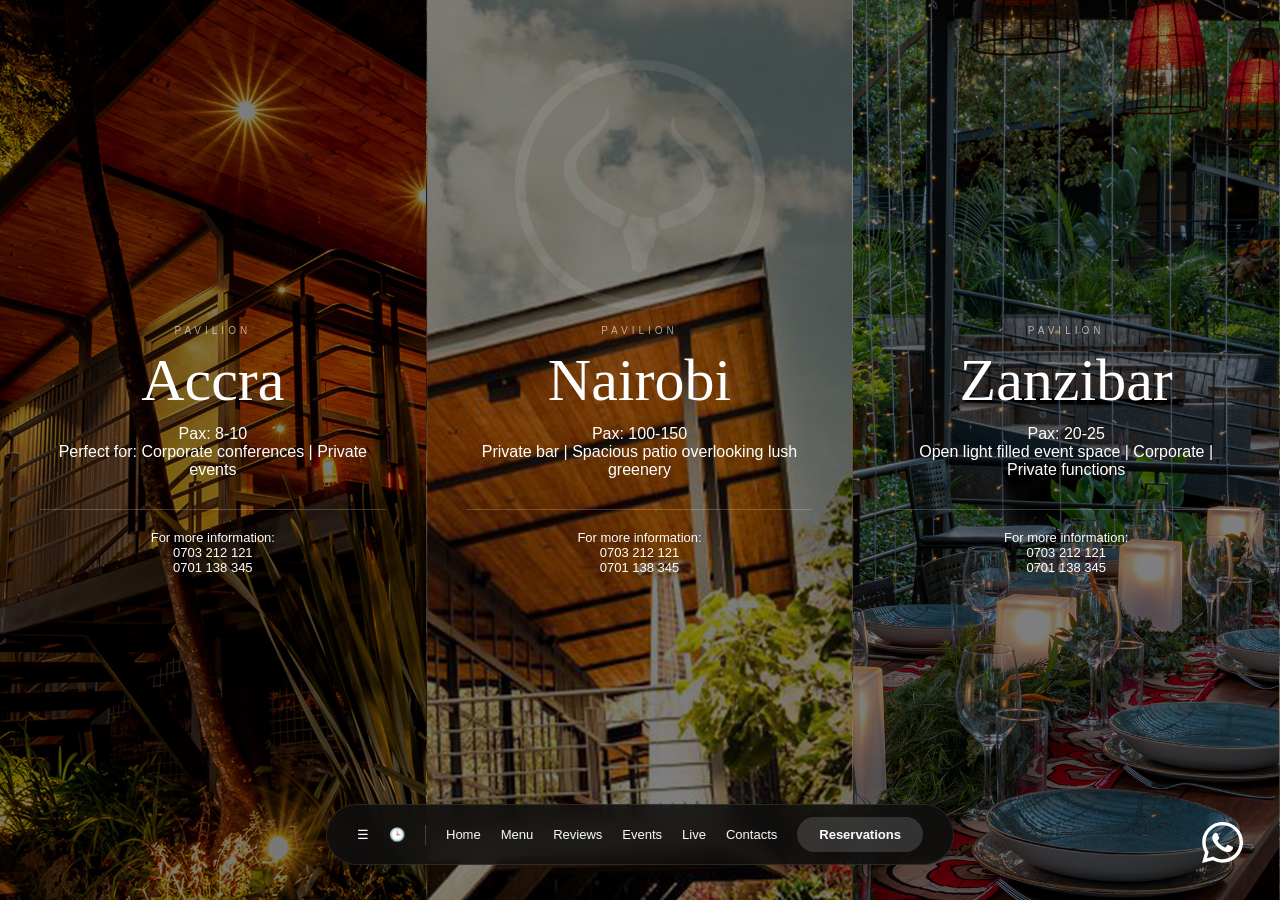
<file: events.html>
<!DOCTYPE html>
<html>
<head>
    <title>Ankole Grill | Events</title>
    <link rel="stylesheet" href="style.css">
</head>
<body>

    <div class="events-container">
        
        <div id="sidebar" class="sidebar">
            <a href="story.html">Our Story</a>
            <a href="careers.html">Careers</a>
            <a href="gallery.html">Gallery</a>
          
        </div>

         <div id="hours-popup" class="hours-box">
            <h3>Opening Hours</h3>
            <div class="branch-hours">
                <strong>Kitisuru</strong>
                <p>Mon - Sun</p>
                <p>9.00am - 11.00pm</p>
            </div>
            <div class="branch-hours">
                <strong>Kilimani</strong>
                <p>Mon - Sun</p>
                <p>7.30am - 11.00pm</p>
            </div>
        </div> 




           <div class="center-content">
            <img src="images/65c0b0524cdc940f7455af22_logo.svg" class="my-logo">
            
        </div>

        <div class="event-panel accra-bg">
            <div class="panel-content">
                <p class="pavilion-tag">pavilion</p>
                <h2 class="panel-title">Accra</h2>
                <div class="panel-details">
                    <p>Pax: 8-10</p>
                    <p>Perfect for: Corporate conferences | Private events</p>
                </div>
                <div class="panel-contact">
                    <p>For more information:</p>
                    <p>0703 212 121</p>
                    <p>0701 138 345</p>
                </div>
            </div>
        </div>

        <div class="event-panel nairobi-bg">
            <div class="panel-content">
                <p class="pavilion-tag">pavilion</p>
                <h2 class="panel-title">Nairobi</h2>
                <div class="panel-details">
                    <p>Pax: 100-150</p>
                    <p>Private bar | Spacious patio overlooking lush greenery</p>
                </div>
                <div class="panel-contact">
                    <p>For more information:</p>
                    <p>0703 212 121</p>
                    <p>0701 138 345</p>
                </div>
            </div>
        </div>

        <div class="event-panel zanzibar-bg">
            <div class="panel-content">
                <p class="pavilion-tag">pavilion</p>
                <h2 class="panel-title">Zanzibar</h2>
                <div class="panel-details">
                    <p>Pax: 20-25</p>
                    <p>Open light filled event space | Corporate | Private functions</p>
                </div>
                <div class="panel-contact">
                    <p>For more information:</p>
                    <p>0703 212 121</p>
                    <p>0701 138 345</p>
                </div>
            </div>
        </div>

        <nav class="bottom-bar">
            <a href="#" onclick="toggleMenu()">☰</a>
            <a href="#" onclick="toggleHours()">🕒</a>
            <div class="nav-divider"></div>
            <a href="index.html">Home</a>
            <a href="menu.html">Menu</a>
            <a href="reviews.html">Reviews</a>
            <a href="events.html">Events</a>
            <a href="Live.html">Live</a>
            <a href="contacts.html">Contacts</a>
            <a href="reservations.html" class="btn-box">Reservations</a>
        </nav>

        <a href="#" class="whatsapp-btn">
         <img src="images/whatsapp.svg">
        </a>
    </div>

    <script>
        function toggleMenu() {
            var m = document.getElementById("sidebar");
            document.getElementById("hours-popup").style.display = "none";
            m.style.display = (m.style.display === "flex") ? "none" : "flex";
        }
        function toggleHours() {
            var h = document.getElementById("hours-popup");
            document.getElementById("sidebar").style.display = "none";
            h.style.display = (h.style.display === "block") ? "none" : "block";
        }
    </script>
</body>
</html>
</file>
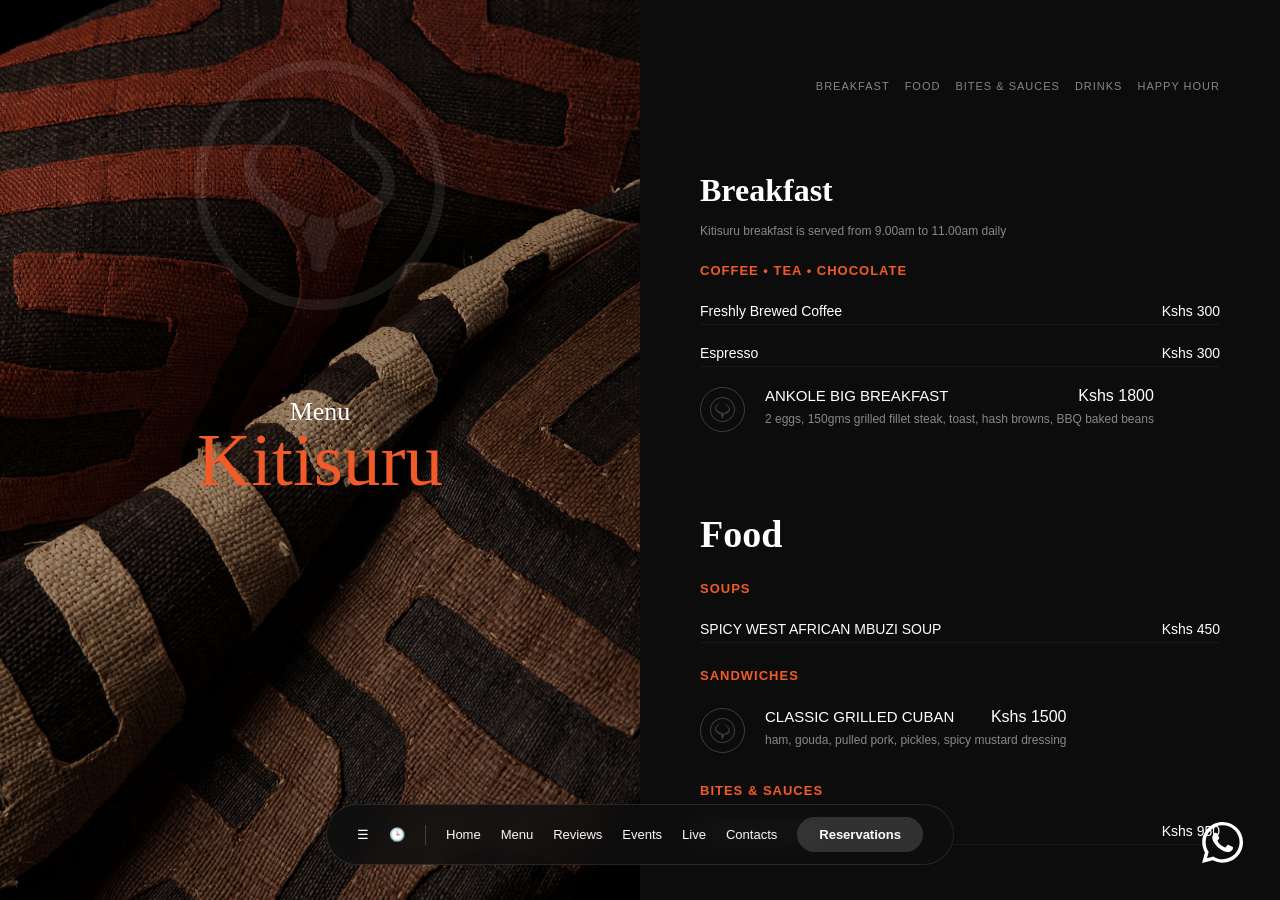
<file: kilimani.html>
<!DOCTYPE html>
<html>
<head>
    <title>Ankole Grill | Kitisuru Menu</title>
    <link rel="stylesheet" href="style.css">
</head>
<body>

    <div class="menu-detail-container">
        
        <div id="sidebar" class="sidebar">
            <a href="story.html">Our Story</a>
            <a href="careers.html">Careers</a>
            <a href="gallery.html">Gallery</a>
        </div>

         <div id="hours-popup" class="hours-box">
            <h3>Opening Hours</h3>
            <div class="branch-hours">
                <strong>Kitisuru</strong>
                <p>Mon - Sun</p>
                <p>9.00am - 11.00pm</p>
            </div>
            <div class="branch-hours">
                <strong>Kilimani</strong>
                <p>Mon - Sun</p>
                <p>7.30am - 11.00pm</p>
            </div>
        </div> 

        <div class="side-visual">
            
            <div class="center-content">
            <img src="images/65c0b0524cdc940f7455af22_logo.svg" class="my-logo">
           </div>
           
            <div class="side-branding">
                <p>Menu</p>
                <h2 class="orange-title">Kitisuru</h2>
            </div>
        </div>

        <div class="menu-scroll-list">
            <nav class="top-categories">
                <a href="#breakfast-sec">Breakfast</a>
                <a href="#food-sec">Food</a>
                <a href="#bites-sec">Bites & Sauces</a>
                <a href="#drinks-sec">Drinks</a>
                <a href="#happy-sec">Happy Hour</a>
            </nav>

            <div class="list-content">
                <h3 id="breakfast-sec">Breakfast</h3>
                <p class="serving-info">Kitisuru breakfast is served from 9.00am to 11.00am daily</p>
                <p class="orange-subtitle">COFFEE • TEA • CHOCOLATE</p>
                
                <div class="price-row"><span>Freshly Brewed Coffee</span><span>Kshs 300</span></div>
                <div class="price-row"><span>Espresso</span><span>Kshs 300</span></div>

                <div class="menu-item">
                    <div class="item-header">
                        <div class="icon-circle"><img src="images/65c0b0524cdc940f7455af22_logo.svg"></div>
                        <div class="item-main">
                            <div class="item-name-row">
                                <span class="item-title">ANKOLE BIG BREAKFAST</span>
                                <span class="item-price">Kshs 1800</span>
                            </div>
                            <p class="item-description">2 eggs, 150gms grilled fillet steak, toast, hash browns, BBQ baked beans</p>
                        </div>
                    </div>
                </div>

                <h2 id="food-sec" class="category-header">Food</h2>
                <h4 class="orange-label">SOUPS</h4>
                <div class="price-row"><span>SPICY WEST AFRICAN MBUZI SOUP</span><span>Kshs 450</span></div>
                
                <h4 class="orange-label">SANDWICHES</h4>
                <div class="menu-item">
                    <div class="item-header">
                        <div class="icon-circle"><img src="images/65c0b0524cdc940f7455af22_logo.svg"></div>
                        <div class="item-main">
                            <div class="item-name-row">
                                <span class="item-title">CLASSIC GRILLED CUBAN</span>
                                <span class="item-price">Kshs 1500</span>
                            </div>
                            <p class="item-description">ham, gouda, pulled pork, pickles, spicy mustard dressing</p>
                        </div>
                    </div>
                </div>

                <h4 id="bites-sec" class="orange-label">BITES & SAUCES</h4>
                <div class="price-row"><span>CHICKEN WINGS</span><span>Kshs 950</span></div>

                <h2 id="drinks-sec" class="category-header">Drinks</h2>
                <h4 class="orange-label">FRESH JUICES</h4>
                <div class="price-row"><span>TREE TOMATO</span><span>Kshs 700</span></div>
                <div class="price-row"><span>MANGO</span><span>Kshs 700</span></div>

                <h2 id="happy-sec" class="category-header">Happy Hour</h2>
                <p class="serving-info">EVERY DAY FROM 4.00PM - 7.00PM</p>
                <div class="menu-item">
                    <div class="item-header">
                        <div class="icon-circle"><img src="images/65c0b0524cdc940f7455af22_logo.svg"></div>
                        <div class="item-main">
                            <div class="item-name-row">
                                <span class="item-title">THE PRINCESS NGURU</span>
                                <span class="item-price">Kshs 750</span>
                            </div>
                            <p class="item-description">white rum, raspberry puree, sukari nguru, lime, mint</p>
                        </div>
                    </div>
                </div>
            </div>
        </div>

        <nav class="bottom-bar">
            <a href="#" onclick="toggleMenu()">☰</a>
            <a href="#" onclick="toggleHours()">🕒</a>
            <div class="nav-divider"></div>
            <a href="index.html">Home</a>
            <a href="menu.html">Menu</a>
            <a href="reviews.html">Reviews</a>
            <a href="events.html">Events</a>
            <a href="Live.html">Live</a>
            <a href="contacts.html">Contacts</a>
            <a href="reservations.html" class="btn-box">Reservations</a>
        </nav>

        <a href="#" class="whatsapp-btn">
            <img src="images/whatsapp.svg">
        </a>
    </div>

    <script>
        function toggleMenu() {
            var m = document.getElementById("sidebar");
            document.getElementById("hours-popup").style.display = "none";
            m.style.display = (m.style.display === "flex") ? "none" : "flex";
        }
        function toggleHours() {
            var h = document.getElementById("hours-popup");
            document.getElementById("sidebar").style.display = "none";
            h.style.display = (h.style.display === "block") ? "none" : "block";
        }
    </script>
</body>
</html>
</file>
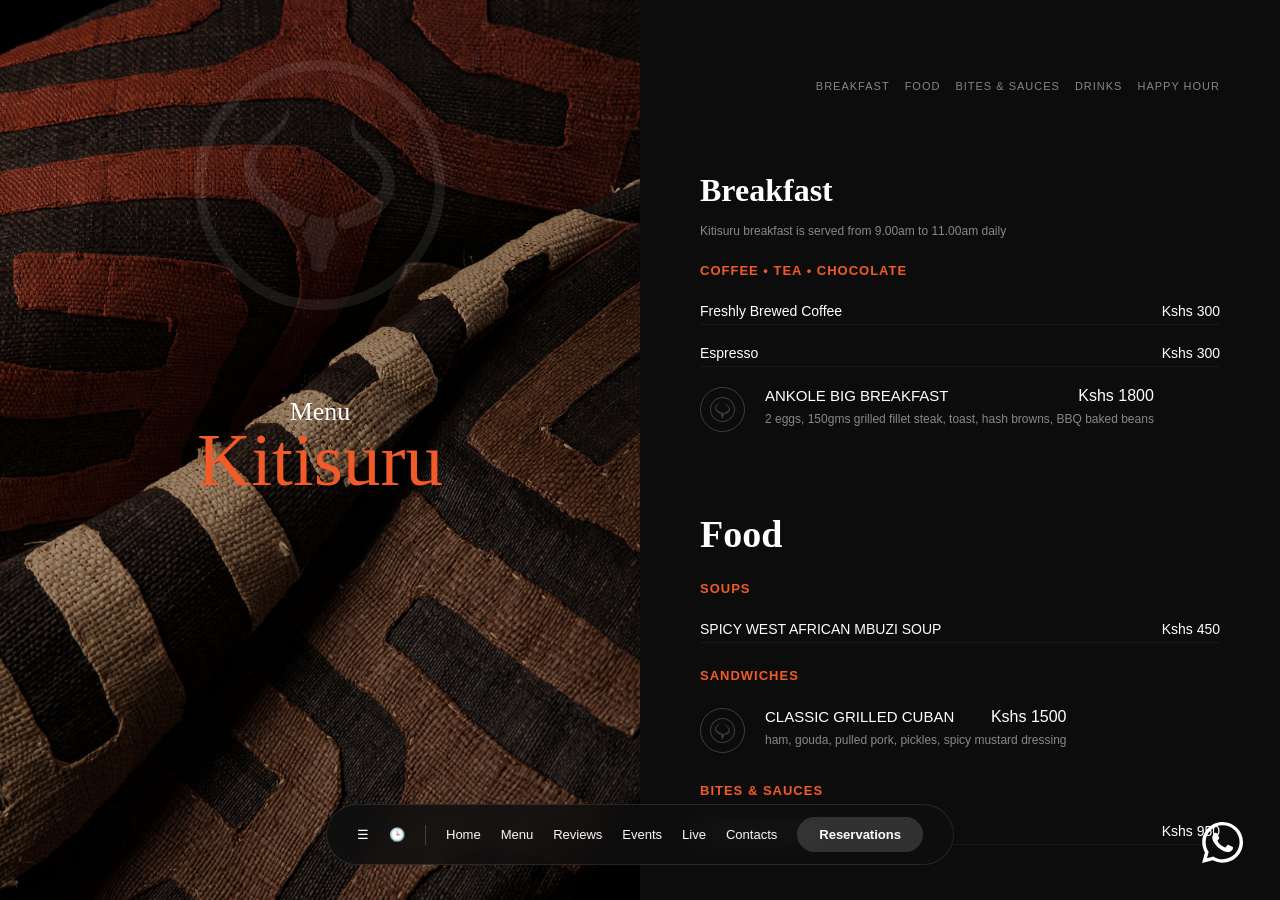
<file: kitisuru.html>
<!DOCTYPE html>
<html>
<head>
    <title>Ankole Grill | Kitisuru Menu</title>
    <link rel="stylesheet" href="style.css">
</head>
<body>

    <div class="menu-detail-container">
        
        <div id="sidebar" class="sidebar">
            <a href="story.html">Our Story</a>
            <a href="careers.html">Careers</a>
            <a href="gallery.html">Gallery</a>
            
        </div>

         <div id="hours-popup" class="hours-box">
            <h3>Opening Hours</h3>
            <div class="branch-hours">
                <strong>Kitisuru</strong>
                <p>Mon - Sun</p>
                <p>9.00am - 11.00pm</p>
            </div>
            <div class="branch-hours">
                <strong>Kilimani</strong>
                <p>Mon - Sun</p>
                <p>7.30am - 11.00pm</p>
            </div>
        </div> 


        <div class="side-visual">
              <div class="center-content">
            <img src="images/65c0b0524cdc940f7455af22_logo.svg" class="my-logo">
           
        </div>

            <div class="side-branding">
                <p>Menu</p>
                <h2 class="orange-title">Kitisuru</h2>
            </div>
        </div>

        <div class="menu-scroll-list">
            <nav class="top-categories">
                <a href="#breakfast-sec">Breakfast</a>
                <a href="#food-sec">Food</a>
                <a href="#bites-sec">Bites & Sauces</a>
                <a href="#drinks-sec">Drinks</a>
                <a href="#happy-sec">Happy Hour</a>
            </nav>

            <div class="list-content">
                <h3 id="breakfast-sec">Breakfast</h3>
                <p class="serving-info">Kitisuru breakfast is served from 9.00am to 11.00am daily</p>
                <p class="orange-subtitle">COFFEE • TEA • CHOCOLATE</p>
                
                <div class="price-row"><span>Freshly Brewed Coffee</span><span>Kshs 300</span></div>
                <div class="price-row"><span>Espresso</span><span>Kshs 300</span></div>

                <div class="menu-item">
                    <div class="item-header">
                        <div class="icon-circle"><img src="images/65c0b0524cdc940f7455af22_logo.svg"></div>
                        <div class="item-main">
                            <div class="item-name-row">
                                <span class="item-title">ANKOLE BIG BREAKFAST</span>
                                <span class="item-price">Kshs 1800</span>
                            </div>
                            <p class="item-description">2 eggs, 150gms grilled fillet steak, toast, hash browns, BBQ baked beans</p>
                        </div>
                    </div>
                </div>

                <h2 id="food-sec" class="category-header">Food</h2>
                <h4 class="orange-label">SOUPS</h4>
                <div class="price-row"><span>SPICY WEST AFRICAN MBUZI SOUP</span><span>Kshs 450</span></div>
                
                <h4 class="orange-label">SANDWICHES</h4>
                <div class="menu-item">
                    <div class="item-header">
                        <div class="icon-circle"><img src="images/65c0b0524cdc940f7455af22_logo.svg"></div>
                        <div class="item-main">
                            <div class="item-name-row">
                                <span class="item-title">CLASSIC GRILLED CUBAN</span>
                                <span class="item-price">Kshs 1500</span>
                            </div>
                            <p class="item-description">ham, gouda, pulled pork, pickles, spicy mustard dressing</p>
                        </div>
                    </div>
                </div>

                <h4 id="bites-sec" class="orange-label">BITES & SAUCES</h4>
                <div class="price-row"><span>CHICKEN WINGS</span><span>Kshs 950</span></div>

                <h2 id="drinks-sec" class="category-header">Drinks</h2>
                <h4 class="orange-label">FRESH JUICES</h4>
                <div class="price-row"><span>TREE TOMATO</span><span>Kshs 700</span></div>
                <div class="price-row"><span>MANGO</span><span>Kshs 700</span></div>

                <h2 id="happy-sec" class="category-header">Happy Hour</h2>
                <p class="serving-info">EVERY DAY FROM 4.00PM - 7.00PM</p>
                <div class="menu-item">
                    <div class="item-header">
                        <div class="icon-circle"><img src="images/65c0b0524cdc940f7455af22_logo.svg"></div>
                        <div class="item-main">
                            <div class="item-name-row">
                                <span class="item-title">THE PRINCESS NGURU</span>
                                <span class="item-price">Kshs 750</span>
                            </div>
                            <p class="item-description">white rum, raspberry puree, sukari nguru, lime, mint</p>
                        </div>
                    </div>
                </div>
            </div>
        </div>

        <nav class="bottom-bar">
            <a href="#" onclick="toggleMenu()">☰</a>
            <a href="#" onclick="toggleHours()">🕒</a>
            <div class="nav-divider"></div>
            <a href="index.html">Home</a>
            <a href="menu.html">Menu</a>
            <a href="reviews.html">Reviews</a>
            <a href="events.html">Events</a>
            <a href="Live.html">Live</a>
            <a href="contacts.html">Contacts</a>
            <a href="reservations.html" class="btn-box">Reservations</a>
        </nav>

        <a href="#" class="whatsapp-btn">
            <img src="images/whatsapp.svg">
        </a>
    </div>

    <script>
        function toggleMenu() {
            var m = document.getElementById("sidebar");
            document.getElementById("hours-popup").style.display = "none";
            m.style.display = (m.style.display === "flex") ? "none" : "flex";
        }
        function toggleHours() {
            var h = document.getElementById("hours-popup");
            document.getElementById("sidebar").style.display = "none";
            h.style.display = (h.style.display === "block") ? "none" : "block";
        }
    </script>
</body>
</html>
</file>
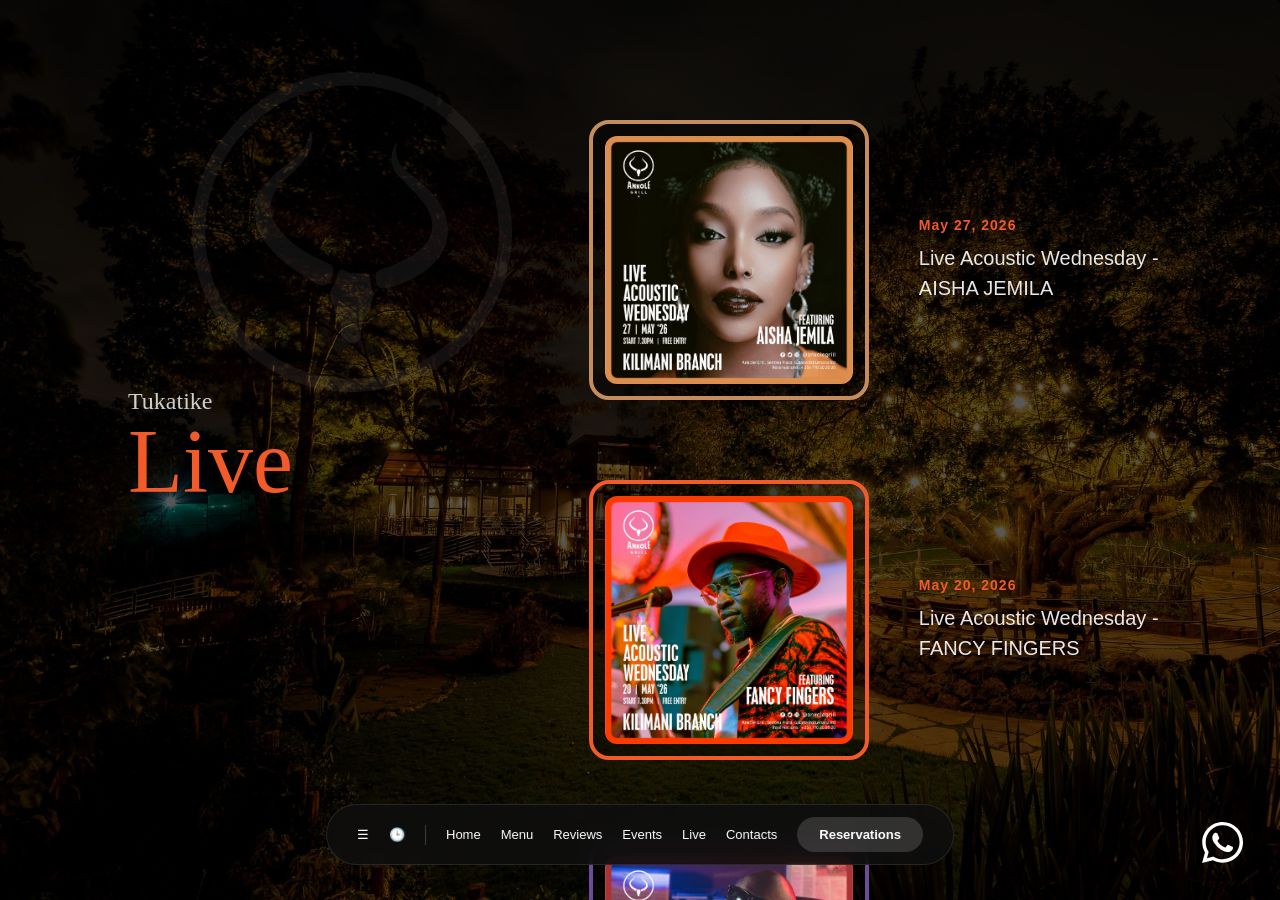
<file: Live.html>
<!DOCTYPE html>
<html>
<head>
    <title>Ankole Grill | Live</title>
    <link rel="stylesheet" href="style.css">
</head>
<body>
    <div class="live-wrapper">
        <div id="sidebar" class="sidebar">
            <a href="story.html">Our Story</a>
            <a href="careers.html">Careers</a>
            <a href="gallery.html">Gallery</a>
        </div>

          <div id="hours-popup" class="hours-box">
            <h3>Opening Hours</h3>
            <div class="branch-hours">
                <strong>Kitisuru</strong>
                <p>Mon - Sun</p>
                <p>9.00am - 11.00pm</p>
            </div>
            <div class="branch-hours">
                <strong>Kilimani</strong>
                <p>Mon - Sun</p>
                <p>7.30am - 11.00pm</p>
            </div>
        </div> 


        <div class="watermark">
            <img src="images/65c0b0524cdc940f7455af22_logo.svg">
        </div>

        <div class="live-main">
            <div class="branding-col">
                <p class="tuk-label">Tukatike</p>
                <h1 class="live-heading">Live</h1>
            </div>

            <div class="events-col">
                <div class="event-card">
                    <div class="poster-frame gold-border">
                        <img src="images/live1.jpg">
                    </div>
                    <div class="poster-text">
                        <p class="event-date">May 27, 2026</p>
                        <h3>Live Acoustic Wednesday - AISHA JEMILA</h3>
                    </div>
                </div>

                <div class="event-card">
                    <div class="poster-frame orange-border">
                        <img src="images/live2.jpg">
                    </div>
                    <div class="poster-text">
                        <p class="event-date">May 20, 2026</p>
                        <h3>Live Acoustic Wednesday - FANCY FINGERS</h3>
                    </div>
                </div>

                <div class="event-card">
                    <div class="poster-frame purple-border">
                        <img src="images/live3.jpg">
                    </div>
                    <div class="poster-text">
                        <p class="event-date">May 13, 2026</p>
                        <h3>Live Acoustic Wednesday - ...</h3>
                    </div>
                </div>
            </div>
        </div>

        <nav class="bottom-bar">
            <a href="#" onclick="toggleMenu()">☰</a>
            <a href="#" onclick="toggleHours()">🕒</a>
            <div class="nav-divider"></div>
            <a href="index.html">Home</a>
            <a href="menu.html">Menu</a>
            <a href="reviews.html">Reviews</a>
            <a href="events.html">Events</a>
            <a href="Live.html">Live</a>
            <a href="contacts.html">Contacts</a>
            <a href="#" class="btn-box">Reservations</a>
        </nav>

        <a href="index.html" class="whatsapp-btn">
           <img src="images/whatsapp.svg">
        </a>
    </div>

    <div id="hours-popup" class="hours-box">
        <h3>Opening Hours</h3>
        <div class="branch-hours">
            <strong>Kitisuru</strong>
            <p>9.00am - 11.00pm</p>
        </div>
        <div class="branch-hours">
            <strong>Kilimani</strong>
            <p>7.30am - 11.00pm</p>
        </div>
    </div>

    <script>
        function toggleMenu() {
            var m = document.getElementById("sidebar");
            document.getElementById("hours-popup").style.display = "none";
            m.style.display = (m.style.display === "flex") ? "none" : "flex";
        }

        function toggleHours() {
            var h = document.getElementById("hours-popup");
            document.getElementById("sidebar").style.display = "none";
            h.style.display = (h.style.display === "block") ? "none" : "block";
        }
    </script>
</body>
</html>
</file>
<file: style.css>
* {
    margin: 0;
    padding: 0;
    box-sizing: border-box;
    font-family: sans-serif;
}

html {
    scroll-behavior: smooth;
}

.main-box {
    height: 100vh;
    background: linear-gradient(rgba(0,0,0,0.3), rgba(0,0,0,0.3)), url('images/home.jpg') no-repeat center center/cover;
    display: flex;
    flex-direction: column;
    justify-content: center;
    align-items: center;
    position: relative;
}


    .my-logo { 
    position: absolute;
    
    top: 60px; 

    left: 50%;
    transform: translateX(-50%);
    
    width: 250px; 
    opacity: 0.15; 
    filter: brightness(0) invert(1);
    z-index: 5;
    pointer-events: none;
}


.big-text {
    color: #ffffff;
    font-size: 100px;
    font-weight: 100;
    opacity: 0.6;
    margin-top: -15px;
    text-shadow: 2px 2px 15px rgba(0, 0, 0, 0.4);
}

.split-screen {
    height: 100vh;
    display: flex;
    position: relative;
    width: 100%;
    overflow: hidden;
}

.left-side {
    width: 50%;
    height: 100%;
    background: linear-gradient(rgba(0,0,0,0.4), rgba(0,0,0,0.4)), url('images/left.jpg') no-repeat center center/cover;
    display: flex;
    justify-content: center;
    align-items: center;
}

.right-side {
    width: 50%;
    height: 100%;
    background: linear-gradient(rgba(0,0,0,0.4), rgba(0,0,0,0.4)), url('images/right.jpg') no-repeat center center/cover;
    display: flex;
    justify-content: center;
    align-items: center;
}

.content {
  display: flex;
    flex-direction: column;
    align-items: center;
    position: relative; /* Anchor for the absolute logo */
    z-index: 10;
}

.sub-text {
    font-family: serif;
    color: #F15A29; 
    font-size: 35px;
    margin-bottom: 5px;
}

.branch-name {
    font-size: 75px;
    font-weight: 400;
    color: #ffffff;
    letter-spacing: 2px;
}

.explore-link {
    color: #ffffff;
    text-decoration: none;
    font-size: 12px;
    display: block;
    margin-top: 10px;
    opacity: 0.8;
}

.menu-detail-container {
    height: 100vh;
    display: flex;
    background-color: #0c0c0c;
    overflow: hidden;
}

.side-visual {
    width: 50%;
    height: 100%;
    background: linear-gradient(rgba(0,0,0,0.3), rgba(0,0,0,0.3)), url('images/menu.jpg') no-repeat center center/cover;
    display: flex;
    justify-content: center;
    align-items: center;
    position: relative;
}

.side-branding {
    text-align: center;
    color: white;
}

.side-branding p {
    font-family: serif;
    font-size: 26px;
    margin-bottom: -10px;
}

.orange-title {
    color: #F15A29;
    font-size: 75px;
    font-weight: 300;
    font-family: serif;
}

.menu-scroll-list {
    width: 50%;
    height: 100%;
    overflow-y: auto;
    padding: 80px 60px;
    color: white;
    background-color: #0c0c0c;
}

.top-categories {
    display: flex;
    justify-content: flex-end;
    gap: 15px;
    margin-bottom: 60px;
}

.top-categories a {
    color: white;
    text-decoration: none;
    font-size: 11px;
    text-transform: uppercase;
    opacity: 0.5;
    letter-spacing: 1px;
}

.list-content h3 {
    font-family: serif;
    font-size: 32px;
    margin-bottom: 15px;
    padding-top: 20px;
}

.category-header {
    font-family: serif;
    font-size: 38px;
    color: white;
    margin: 60px 0 20px 0;
    padding-top: 20px;
}
.top-categories a:hover {
    opacity: 1;
    color: orange;
    transition: 0.3s;
}


html {
    scroll-behavior: smooth;
}

.serving-info {
    font-size: 12px;
    color: #888;
    margin-bottom: 5px;
}

.orange-subtitle, .orange-label {
    color: #F15A29;
    font-size: 13px;
    font-weight: bold;
    margin: 25px 0;
    letter-spacing: 1px;
}

.price-row {
    display: flex;
    justify-content: space-between;
    margin-bottom: 20px;
    font-size: 14px;
    border-bottom: 1px solid rgba(255,255,255,0.05);
    padding-bottom: 5px;
}

.menu-item {
    margin-bottom: 30px;
}

.item-header {
    display: flex;
    gap: 20px;
}

.icon-circle {
    width: 45px;
    height: 45px;
    border: 1px solid rgba(255, 255, 255, 0.2);
    border-radius: 50%;
    display: flex;
    justify-content: center;
    align-items: center;
    flex-shrink: 0;
}

.icon-circle img {
    width: 25px;
    opacity: 0.4;
    filter: brightness(0) invert(1);
}

.item-name-row {
    display: flex;
    justify-content: space-between;
    margin-bottom: 5px;
}

.item-title {
    font-size: 15px;
    font-weight: 500;
}

.item-description {
    font-size: 12px;
    color: #888;
    line-height: 1.5;
}


.menu-scroll-list::-webkit-scrollbar {
    width: 4px;
}

.menu-scroll-list::-webkit-scrollbar-thumb {
    background: #333;
    border-radius: 10px;
}


.hours-box {
    display: none;
    position: absolute;
    bottom: 90px;
    left: 50%;
    transform: translateX(-275px);
    background: white;
    padding: 25px;
    border-radius: 15px;
    width: 220px;
    z-index: 200;
    box-shadow: 0 10px 30px rgba(0,0,0,0.3);
}

.hours-box h3 {
    font-size: 16px;
    margin-bottom: 15px;
    color: #333;
}

.branch-hours {
    margin-bottom: 15px;
    text-align: left;
}

.branch-hours strong {
    display: block;
    font-size: 14px;
    color: #000;
}

.branch-hours p {
    font-size: 12px;
    color: #666;
    line-height: 1.4;
}

.sidebar {
    display: none;
    position: absolute;
    bottom: 90px;
    left: 50%;
    transform: translateX(-310px);
    background: rgba(0, 0, 0, 0.9);
    width: 180px;
    padding: 10px 0;
    border-radius: 10px;
    flex-direction: column;
    z-index: 100;
}

.sidebar a {
    color: white;
    text-decoration: none;
    padding: 12px 20px;
    font-size: 13px;
    border-bottom: 1px solid #222;
}

.bottom-bar {
    position: absolute;
    bottom: 35px;
    left: 50%;
    transform: translateX(-50%);
    background: rgba(10, 10, 10, 0.85);
    backdrop-filter: blur(10px);
    padding: 12px 30px;
    border-radius: 50px;
    display: flex;
    align-items: center;
    gap: 20px;
    z-index: 50;
    border: 1px solid rgba(255, 255, 255, 0.1);
}

.bottom-bar a {
    color: #ffffff;
    text-decoration: none;
    font-size: 13px;
}

.nav-divider {
    width: 1px;
    height: 20px;
    background: rgba(255, 255, 255, 0.2);
}

.btn, .btn-box {
    background: rgba(255, 255, 255, 0.15);
    padding: 10px 22px;
    border-radius: 25px;
    font-weight: bold;
    color: white;
    text-decoration: none;
}

.whatsapp-btn {
    position: absolute;
    bottom: 35px;
    right: 35px;
    width: 45px;
    height: 45px;
    z-index: 100;
}

.whatsapp-btn img {
    width: 100%;
}

.floating-logo {
    position: absolute;
    top: 50%;
    left: 50%;
    transform: translate(-50%, -100%);
    z-index: 10;
}

.floating-logo img {
    width: 150px;
    opacity: 0.3;
    filter: brightness(0) invert(1);
}
* {
    margin: 0;
    padding: 0;
    box-sizing: border-box;
    font-family: sans-serif;
}






.reviews-page {
    height: 100vh;
    background-color: #000;
    display: flex;
    flex-direction: column;
    justify-content: center;
    align-items: center;
    position: relative;
    color: white;
    text-align: center;
    overflow: hidden;
}

.logo-top img {
    width: 140px;
    opacity: 0.3;
    filter: brightness(0) invert(1);
    margin-bottom: 20px;
}

.reviews-title {
    font-family: serif;
    font-size: 45px;
    font-weight: 300;
    margin-bottom: 60px;
    letter-spacing: 2px;
}

.testimonial-box {
    position: relative;
    max-width: 900px;
    width: 90%;
    padding: 0 100px;
}

#review-container {
    transition: opacity 0.4s ease-in-out;
}

.review-text {
    font-size: 18px;
    line-height: 1.8;
    margin-bottom: 40px;
    font-weight: 300;
    font-style: italic;
}

.reviewer-name {
    font-weight: bold;
    font-size: 15px;
    margin-bottom: 5px;
    letter-spacing: 1px;
}

.reviewer-location {
    font-size: 12px;
    color: #F15A29;
    letter-spacing: 3px;
    font-weight: bold;
}

.quote-mark {
    position: absolute;
    color: #F15A29;
    font-size: 100px;
    font-family: serif;
    opacity: 0.8;
}

.open-quote {
    top: -50px;
    left: 20px;
}

.close-quote {
    bottom: -30px;
    right: 20px;
}

.nav-arrows {
    position: absolute;
    top: 50%;
    left: 0;
    right: 0;
    display: flex;
    justify-content: space-between;
    width: 100%;
    transform: translateY(-50%);
    pointer-events: none;
}

.arrow {
    font-size: 60px;
    color: rgba(255, 255, 255, 0.2);
    cursor: pointer;
    pointer-events: auto;
    padding: 0 20px;
    transition: 0.3s;
    user-select: none;
}

.arrow:hover {
    color: #F15A29;
}

/* Sidebar & Popups Alignment */
.sidebar {
    display: none;
    position: absolute;
    bottom: 90px;
    left: 50%;
    transform: translateX(-310px);
    background: rgba(0, 0, 0, 0.95);
    width: 180px;
    padding: 10px 0;
    border-radius: 12px;
    flex-direction: column;
    z-index: 100;
}

.hours-box {
    display: none;
    position: absolute;
    bottom: 90px;
    left: 50%;
    transform: translateX(-275px);
    background: white;
    padding: 25px;
    border-radius: 15px;
    width: 230px;
    z-index: 100;
    box-shadow: 0 10px 30px rgba(0,0,0,0.5);
    color: #333;
    text-align: left;
}

.events-container {
    height: 100vh;
    width: 100vw;
    display: flex;
    overflow: hidden;
    background: #000;
}

.event-panel {
    flex: 1;
    height: 100%;
    display: flex;
    justify-content: center;
    align-items: center;
    text-align: center;
    cursor: pointer;
    position: relative;
    transition: flex 0.6s cubic-bezier(0.25, 0.46, 0.45, 0.94);
    border-right: 1px solid rgba(255,255,255,0.1);
}

.event-panel.active {
    flex: 5;
}

.accra-bg { background: linear-gradient(rgba(0,0,0,0.5), rgba(0,0,0,0.5)), url('images/accra.jpg') center/cover; }
.nairobi-bg { background: linear-gradient(rgba(0,0,0,0.5), rgba(0,0,0,0.5)), url('images/nairobi_pavilion_2024.jpg') center/cover; }
.zanzibar-bg { background: linear-gradient(rgba(0,0,0,0.5), rgba(0,0,0,0.5)), url('images/Zanzibar.jpg') center/cover; }

.panel-content {
    color: white;
    width: 100%;
    padding: 0 40px;
}

.extra-info {
    opacity: 0;
    transform: translateY(20px);
    transition: 0.4s ease 0.3s;
    pointer-events: none;
}

.event-panel.active .extra-info {
    opacity: 1;
    transform: translateY(0);
    pointer-events: auto;
}

.pavilion-tag { font-size: 10px; letter-spacing: 4px; text-transform: uppercase; opacity: 0.6; }
.panel-title { font-family: serif; font-size: 60px; font-weight: 300; margin: 10px 0; }
.panel-contact { margin-top: 30px; border-top: 1px solid rgba(255,255,255,0.2); padding-top: 20px; font-size: 13px; }






* {
    margin: 0;
    padding: 0;
    box-sizing: border-box;
    font-family: sans-serif;
}

html {
    scroll-behavior: smooth;
}

.live-wrapper {
    height: 100vh;
    background: linear-gradient(rgba(0,0,0,0.65), rgba(0,0,0,0.65)), url('images/home.jpg') no-repeat center center/cover;
    display: flex;
    position: relative;
    overflow: hidden;
}

.watermark {
    position: absolute;
    top: 8%;
    left: 15%;
    opacity: 0.12;
    z-index: 1;
}

.watermark img {
    width: 320px;
    filter: brightness(0) invert(1);
}

.live-main {
    display: flex;
    width: 100%;
    height: 100%;
    z-index: 5;
    padding-left: 10%;
}

.branding-col {
    flex: 0.8;
    display: flex;
    flex-direction: column;
    justify-content: center;
    color: white;
}

.tuk-label {
    font-size: 24px;
    font-family: serif;
    margin-bottom: 5px;
    opacity: 0.8;
}

.live-heading {
    color: #F15A29;
    font-size: 90px;
    font-family: serif;
    font-weight: 300;
    margin-top: -10px;
}

.events-col {
    flex: 1.2;
    overflow-y: auto;
    padding: 120px 0;
    scrollbar-width: none;
}

.events-col::-webkit-scrollbar {
    display: none;
}

.event-card {
    display: flex;
    align-items: center;
    gap: 50px;
    margin-bottom: 80px;
}

.poster-frame {
    width: 280px;
    height: 280px;
    padding: 12px;
    border-radius: 20px;
    background: rgba(0,0,0,0.3);
    flex-shrink: 0;
}

.poster-frame img {
    width: 100%;
    height: 100%;
    object-fit: cover;
    border-radius: 12px;
}

.gold-border { border: 4px solid #c58d5d; }
.orange-border { border: 4px solid #F15A29; }
.purple-border { border: 4px solid #6b4c9a; }

.poster-text {
    color: white;
    max-width: 300px;
}

.event-date {
    color: #F15A29;
    font-size: 14px;
    margin-bottom: 10px;
    font-weight: bold;
    letter-spacing: 1px;
}

.poster-text h3 {
    font-size: 20px;
    font-weight: 300;
    line-height: 1.5;
    opacity: 0.9;
}

.bottom-bar {
    position: absolute;
    bottom: 35px;
    left: 50%;
    transform: translateX(-50%);
    background: rgba(10, 10, 10, 0.85);
    backdrop-filter: blur(10px);
    padding: 12px 30px;
    border-radius: 50px;
    display: flex;
    align-items: center;
    gap: 20px;
    z-index: 50;
    border: 1px solid rgba(255, 255, 255, 0.1);
}

.bottom-bar a {
    color: #ffffff;
    text-decoration: none;
    font-size: 13px;
}

.nav-divider {
    width: 1px;
    height: 20px;
    background: rgba(255, 255, 255, 0.2);
}

.btn-box {
    background: rgba(255, 255, 255, 0.15);
    padding: 10px 22px;
    border-radius: 25px;
    font-weight: bold;
    color: white;
    text-decoration: none;
}

.whatsapp-btn {
    position: absolute;
    bottom: 35px;
    right: 35px;
    width: 45px;
    height: 45px;
    z-index: 50;
}

.whatsapp-btn img {
    width: 100%;
}

.hours-box {
    display: none;
    position: absolute;
    bottom: 90px;
    left: 50%;
    transform: translateX(-275px);
    background: white;
    padding: 25px;
    border-radius: 15px;
    width: 220px;
    z-index: 200;
    box-shadow: 0 10px 30px rgba(0,0,0,0.3);
    color: #333;
}

.sidebar {
    display: none;
    position: absolute;
    bottom: 90px;
    left: 50%;
    transform: translateX(-310px);
    background: rgba(0, 0, 0, 0.9);
    width: 180px;
    padding: 10px 0;
    border-radius: 10px;
    flex-direction: column;
    z-index: 100;
}

.sidebar a {
    color: white;
    text-decoration: none;
    padding: 12px 20px;
    font-size: 13px;
    border-bottom: 1px solid #222;
}



* {
    margin: 0;
    padding: 0;
    box-sizing: border-box;
    font-family: sans-serif;
}

.contacts-page {
    height: 100vh;
    width: 100vw;
    background: linear-gradient(rgba(0,0,0,0.65), rgba(0,0,0,0.65)), url('images/home.jpg') no-repeat center center/cover;
    display: flex;
    justify-content: center;
    align-items: center; 
    position: relative;
    color: white;
}

.watermark-center {
    position: absolute;
    top: 60px;
    left: 50%;
    transform: translateX(-50%);
    opacity: 0.12;
}

.watermark-center img {
    width: 250px;
    filter: brightness(0) invert(1);
}

.contact-grid {
    display: flex;
    gap: 30px;
    z-index: 10;
    align-items: flex-start; 
}

.branch-card {
    border: 1px solid rgba(255, 255, 255, 0.4);
    padding: 40px;
    width: 350px;
    background: rgba(0, 0, 0, 0.1);
    height: auto; /* Card wraps around content */
}


.contact-grid .branch-card:first-child {
    min-height: 300px; 
}


.contact-grid .branch-card:last-child {
    min-height: 400px;
}

.branch-card h2 {
    font-family: serif;
    font-size: 32px;
    margin-bottom: 25px;
    font-weight: 300;
}

.info-line {
    font-size: 12px; 
    line-height: 1.6;
    margin-bottom: 2px;
    font-weight: 300;
    opacity: 0.9;
}

.info-line span {
    font-weight: 600;
}

.section-title {
    font-weight: bold;
    font-size: 12px;
    margin-top: 15px;
    margin-bottom: 5px;
}

.bottom-bar {
    position: absolute;
    bottom: 35px;
    left: 50%;
    transform: translateX(-50%);
    background: rgba(10, 10, 10, 0.85);
    backdrop-filter: blur(10px);
    padding: 12px 30px;
    border-radius: 50px;
    display: flex;
    align-items: center;
    gap: 20px;
    z-index: 50;
    border: 1px solid rgba(255, 255, 255, 0.1);
}

.bottom-bar a {
    color: #ffffff;
    text-decoration: none;
    font-size: 13px;
}

.nav-divider {
    width: 1px;
    height: 20px;
    background: rgba(255, 255, 255, 0.2);
}

.btn-box {
    background: rgba(255, 255, 255, 0.15);
    padding: 10px 22px;
    border-radius: 25px;
    font-weight: bold;
    color: white;
    text-decoration: none;
}

.whatsapp-btn {
    position: absolute;
    bottom: 35px;
    right: 35px;
    width: 45px;
    height: 45px;
    z-index: 50;
}

.whatsapp-btn img {
    width: 100%;
}

.hours-box {
    display: none;
    position: absolute;
    bottom: 90px;
    left: 50%;
    transform: translateX(-275px);
    background: white;
    padding: 25px;
    border-radius: 15px;
    width: 220px;
    z-index: 200;
    box-shadow: 0 10px 30px rgba(0,0,0,0.3);
    color: #333;
    text-align: left;
}

.sidebar {
    display: none;
    position: absolute;
    bottom: 90px;
    left: 50%;
    transform: translateX(-310px);
    background: rgba(0, 0, 0, 0.9);
    width: 180px;
    padding: 10px 0;
    border-radius: 10px;
    flex-direction: column;
    z-index: 100;
}

.sidebar a {
    color: white;
    text-decoration: none;
    padding: 12px 20px;
    font-size: 13px;
    border-bottom: 1px solid #222;
}








.reservation-page {
    height: 100vh;
    width: 100vw;
    overflow: hidden;
}

.split-reservation {
    display: flex;
    height: 100%;
    width: 100%;
}

.res-left {
    width: 50%;
    background: url('images/left.jpg') center/cover;
    position: relative;
    display: flex;
    flex-direction: column;
    justify-content: center;
    align-items: center;
}

.res-watermark {
    position: absolute;
    top: 50px;
    opacity: 0.2;
}

.res-watermark img {
    width: 180px;
    filter: brightness(0) invert(1);
}

.res-title {
    text-align: center;
    color: white;
}

.res-title p {
    font-family: serif;
    font-size: 32px;
}

.res-orange-text {
    color: #F15A29;
    font-size: 80px;
    font-family: serif;
    font-weight: 300;
    margin-top: -10px;
}

.res-right {
    width: 50%;
    background-color: #000;
    display: flex;
    justify-content: center;
    align-items: center;
    padding: 50px;
    overflow-y: auto;
}

.booking-form {
    width: 100%;
    max-width: 450px;
}

.form-group {
    margin-bottom: 18px;
}

.form-group label {
    display: block;
    color: #888;
    font-size: 11px;
    margin-bottom: 8px;
}

.form-group input, .form-group select {
    width: 100%;
    background: transparent;
    border: 1px solid #333;
    padding: 12px;
    color: white;
    font-size: 13px;
    border-radius: 4px;
}

.submit-btn {
    width: 100%;
    background-color: #fce0bd;
    border: none;
    padding: 15px;
    border-radius: 8px;
    font-weight: bold;
    font-size: 14px;
    cursor: pointer;
    margin-top: 10px;
    transition: 0.3s;
}

.submit-btn:hover {
    background-color: #f1b980;
}











* {
    margin: 0;
    padding: 0;
    box-sizing: border-box;
    font-family: sans-serif;
}

.story-page {
    height: 100vh;
    width: 100vw;
    background: linear-gradient(rgba(0,0,0,0.5), rgba(0,0,0,0.5)), url('https://i.pinimg.com/1200x/6d/f5/4b/6df54b915d6f8b66e3f97256720fc2f1.jpg') no-repeat center center/cover;
    display: flex;
    justify-content: center;
    align-items: center;
    position: relative;
    color: white;
    text-align: center;
    overflow: hidden;
}

.story-container {
    max-width: 900px;
    padding: 0 40px;
    z-index: 10;
}

.story-title {
    font-family: serif;
    font-size: 42px;
    font-weight: 300;
    margin-bottom: 30px;
    letter-spacing: 1px;
}

.story-text {
    font-size: 15px;
    line-height: 1.8;
    font-weight: 300;
    opacity: 0.9;
    margin: 0 auto;
}

.bottom-bar {
    position: absolute;
    bottom: 35px;
    left: 50%;
    transform: translateX(-50%);
    background: rgba(10, 10, 10, 0.85);
    backdrop-filter: blur(10px);
    padding: 12px 30px;
    border-radius: 50px;
    display: flex;
    align-items: center;
    gap: 20px;
    z-index: 50;
    border: 1px solid rgba(255, 255, 255, 0.1);
}

.bottom-bar a {
    color: #ffffff;
    text-decoration: none;
    font-size: 13px;
}

.nav-divider {
    width: 1px;
    height: 20px;
    background: rgba(255, 255, 255, 0.2);
}

.btn-box {
    background: rgba(255, 255, 255, 0.15);
    padding: 10px 22px;
    border-radius: 25px;
    font-weight: bold;
    color: white;
    text-decoration: none;
}

.whatsapp-btn {
    position: absolute;
    bottom: 35px;
    right: 35px;
    width: 45px;
    height: 45px;
    z-index: 50;
}

.whatsapp-btn img {
    width: 100%;
}

.sidebar {
    display: none;
    position: absolute;
    bottom: 90px;
    left: 50%;
    transform: translateX(-310px);
    background: rgba(0, 0, 0, 0.9);
    width: 180px;
    padding: 10px 0;
    border-radius: 10px;
    flex-direction: column;
    z-index: 100;
}

.sidebar a {
    color: white;
    text-decoration: none;
    padding: 12px 20px;
    font-size: 13px;
    border-bottom: 1px solid #222;
}

.hours-box {
    display: none;
    position: absolute;
    bottom: 90px;
    left: 50%;
    transform: translateX(-275px);
    background: white;
    padding: 25px;
    border-radius: 15px;
    width: 220px;
    z-index: 200;
    box-shadow: 0 10px 30px rgba(0,0,0,0.3);
    color: #333;
    text-align: left;
}







* {
    margin: 0;
    padding: 0;
    box-sizing: border-box;
    font-family: sans-serif;
}

.careers-wrapper {
    height: 100vh;
    width: 100vw;
    position: relative;
    overflow: hidden;
    background: #000;
}

.split-container {
    display: flex;
    width: 100%;
    height: 100%;
}

.visual-half {
    width: 50%;
    height: 100%;
    background: url('images/fire.jpg') no-repeat center center/cover;
}

.text-half {
    width: 50%;
    height: 100%;
    background-color: #000;
    display: flex;
    align-items: center;
    padding-left: 8%;
}

.content-box {
    max-width: 450px;
    color: white;
}

.content-box h1 {
    font-family: serif;
    font-size: 45px;
    font-weight: 300;
    margin-bottom: 30px;
}

.content-box p {
    font-size: 14px;
    line-height: 1.8;
    margin-bottom: 20px;
    font-weight: 300;
    opacity: 0.9;
}

.apply-now {
    margin-top: 30px;
}

.content-box a {
    color: white;
}

.central-watermark {
    position: absolute;
    top: 35%;
    left: 50%;
    transform: translate(-50%, -50%);
    z-index: 5;
    opacity: 0.15;
    pointer-events: none;
}

.central-watermark img {
    width: 280px;
    filter: brightness(0) invert(1);
}

.top-socials {
    position: absolute;
    top: 30px;
    right: 40px;
    display: flex;
    gap: 15px;
    z-index: 100;
}

.top-socials a {
    color: white;
    text-decoration: none;
    font-size: 18px;
    opacity: 0.4;
}

.bottom-bar {
    position: absolute;
    bottom: 35px;
    left: 50%;
    transform: translateX(-50%);
    background: rgba(10, 10, 10, 0.85);
    backdrop-filter: blur(10px);
    padding: 12px 30px;
    border-radius: 50px;
    display: flex;
    align-items: center;
    gap: 20px;
    z-index: 50;
    border: 1px solid rgba(255, 255, 255, 0.1);
}

.bottom-bar a {
    color: #ffffff;
    text-decoration: none;
    font-size: 13px;
}

.nav-divider {
    width: 1px;
    height: 20px;
    background: rgba(255, 255, 255, 0.2);
}

.btn-box {
    background: rgba(255, 255, 255, 0.15);
    padding: 10px 22px;
    border-radius: 25px;
    font-weight: bold;
    color: white;
    text-decoration: none;
}

.whatsapp-btn {
    position: absolute;
    bottom: 35px;
    right: 35px;
    width: 45px;
    height: 45px;
    z-index: 50;
}

.whatsapp-btn img {
    width: 100%;
}

.sidebar {
    display: none;
    position: absolute;
    bottom: 90px;
    left: 50%;
    transform: translateX(-310px);
    background: rgba(0, 0, 0, 0.9);
    width: 180px;
    padding: 10px 0;
    border-radius: 10px;
    flex-direction: column;
    z-index: 100;
}

.sidebar a {
    color: white;
    text-decoration: none;
    padding: 12px 20px;
    font-size: 13px;
    border-bottom: 1px solid #222;
}

.hours-box {
    display: none;
    position: absolute;
    bottom: 90px;
    left: 50%;
    transform: translateX(-275px);
    background: white;
    padding: 25px;
    border-radius: 15px;
    width: 220px;
    z-index: 200;
    box-shadow: 0 10px 30px rgba(0,0,0,0.3);
    color: #333;
    text-align: left;
}














* {
    margin: 0;
    padding: 0;
    box-sizing: border-box;
    font-family: sans-serif;
}

.gallery-page {
    height: 100vh;
    background-color: #000;
    display: flex;
    flex-direction: column;
    align-items: center;
    justify-content: center;
    color: white;
    position: relative;
    overflow: hidden;
}

.top-right-socials {
    position: absolute;
    top: 35px;
    right: 40px;
    display: flex;
    gap: 20px;
    z-index: 100;
}

.top-right-socials img {
    width: 50px;
    height: 50px;
    opacity: 0.4;
    filter: brightness(0) invert(1);
}

.gallery-header {
    text-align: center;
    margin-bottom: 50px;
}

.gallery-logo {
    width: 140px;
    opacity: 0.3;
    filter: brightness(0) invert(1);
    margin-bottom: 10px;
}

.gallery-header h1 {
    font-family: serif;
    font-size: 32px;
    font-weight: 300;
    letter-spacing: 2px;
}

.carousel-container {
    width: 100%;
    max-width: 1100px;
}

.carousel-track {
    display: flex;
    gap: 15px;
    overflow-x: auto;
    padding: 20px 0;
    scrollbar-width: none;
}

.carousel-track::-webkit-scrollbar { display: none; }

.gallery-item {
    min-width: 200px;
    height: 280px;
    flex-shrink: 0;
}

.gallery-item img {
    width: 100%;
    height: 100%;
    object-fit: cover;
    border-radius: 4px;
}

.gallery-controls {
    display: flex;
    justify-content: space-between;
    align-items: center;
    margin-top: 30px;
    padding: 0 20px;
}

.nav-dots {
    display: flex;
    gap: 6px;
}

.dot {
    width: 4px;
    height: 4px;
    background: rgba(255,255,255,0.2);
    border-radius: 50%;
}

.dot.active { background: white; }

.nav-arrows {
    display: flex;
    gap: 20px;
    font-size: 20px;
    opacity: 0.5;
}

.bottom-bar {
    position: absolute;
    bottom: 35px;
    left: 50%;
    transform: translateX(-50%);
    background: rgba(15, 15, 15, 0.85);
    backdrop-filter: blur(10px);
    padding: 12px 30px;
    border-radius: 50px;
    display: flex;
    align-items: center;
    gap: 20px;
    z-index: 50;
    border: 1px solid rgba(255, 255, 255, 0.1);
}

.bottom-bar a { color: #ffffff; text-decoration: none; font-size: 13px; }
.nav-divider { width: 1px; height: 20px; background: rgba(255, 255, 255, 0.2); }
.btn-box { background: rgba(255, 255, 255, 0.15); padding: 10px 22px; border-radius: 25px; font-weight: bold; }
.whatsapp-btn { position: absolute; bottom: 35px; right: 35px; width: 45px; z-index: 50; }
.whatsapp-btn img { width: 100%; }

.sidebar {
    display: none; position: absolute; bottom: 95px; left: 50%;
    transform: translateX(-310px); background: #000; width: 180px;
    padding: 10px 0; border-radius: 12px; flex-direction: column; z-index: 100;
}
.sidebar a { color: white; text-decoration: none; padding: 12px 25px; font-size: 13px; border-bottom: 1px solid #111; }
.hours-box {
    display: none; position: absolute; bottom: 95px; left: 50%;
    transform: translateX(-275px); background: white; padding: 25px;
    border-radius: 15px; width: 230px; z-index: 100; color: #333; text-align: left;
}
</file>
